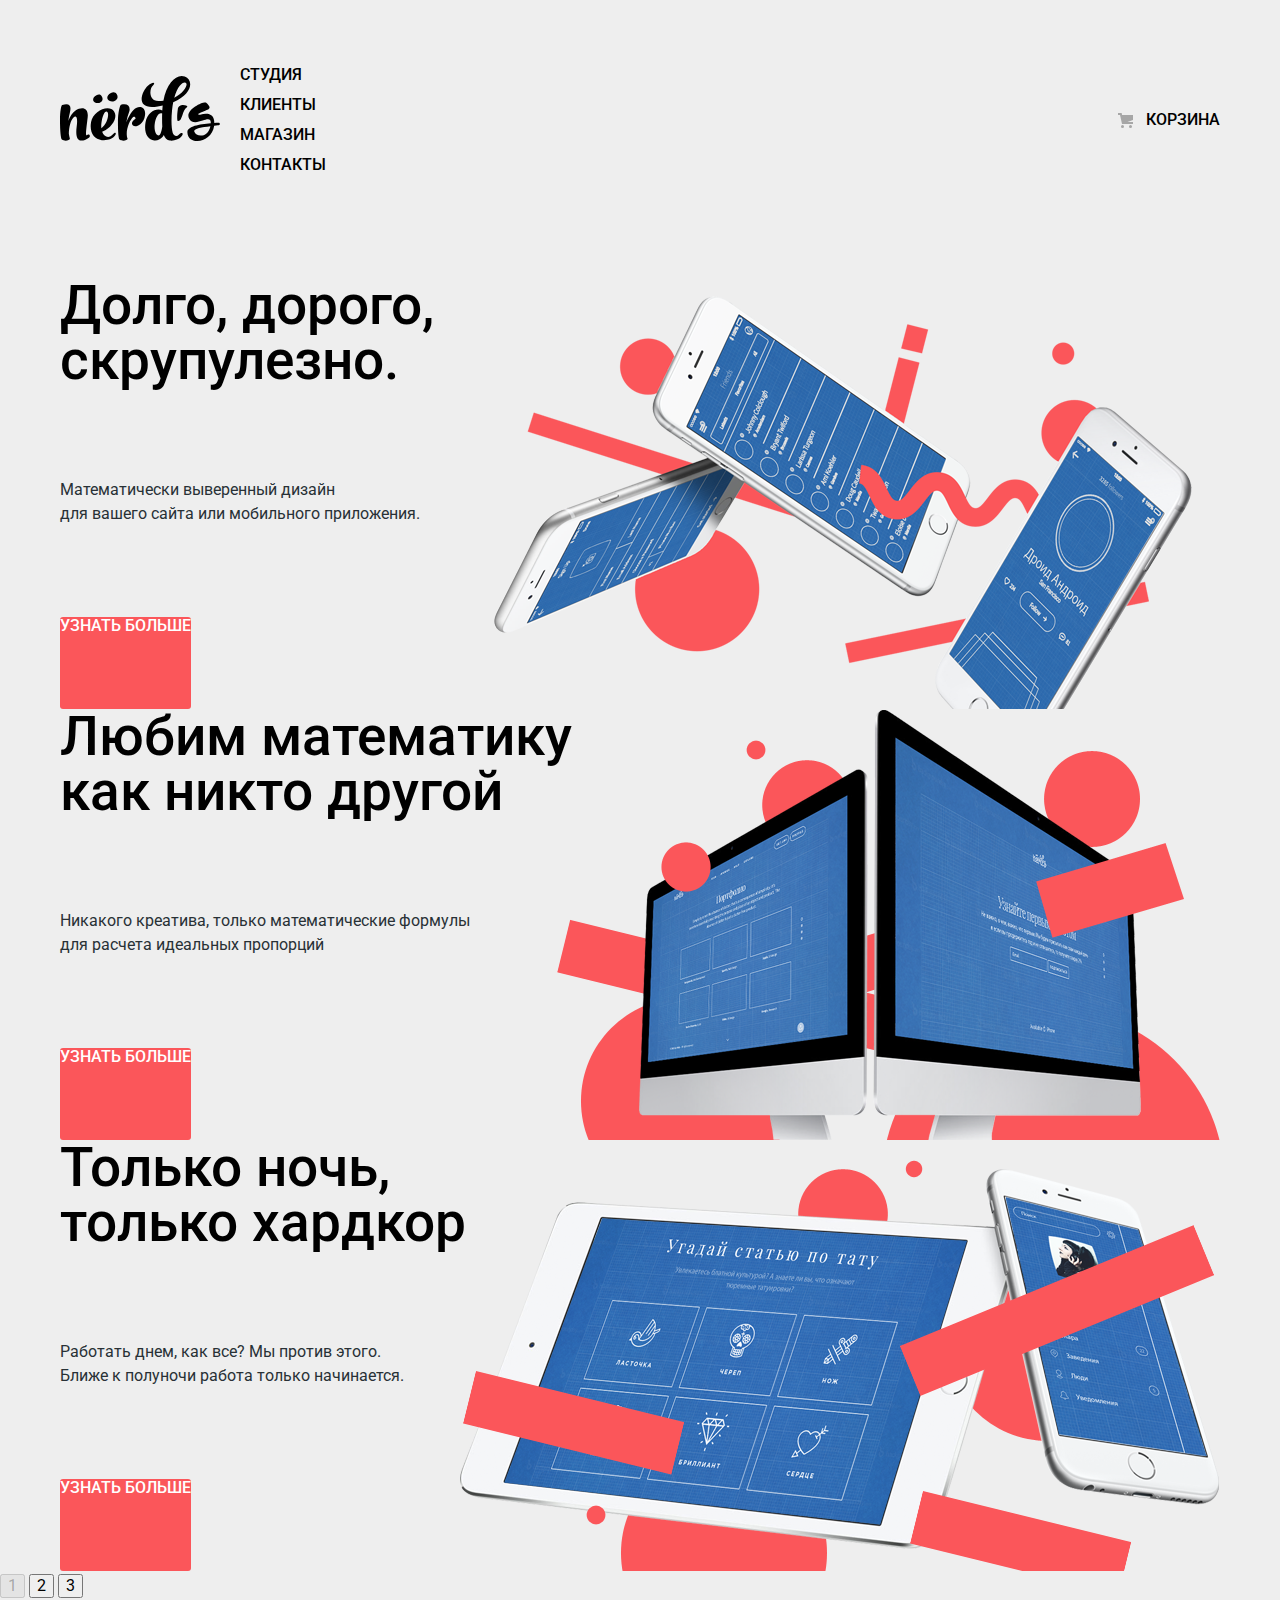
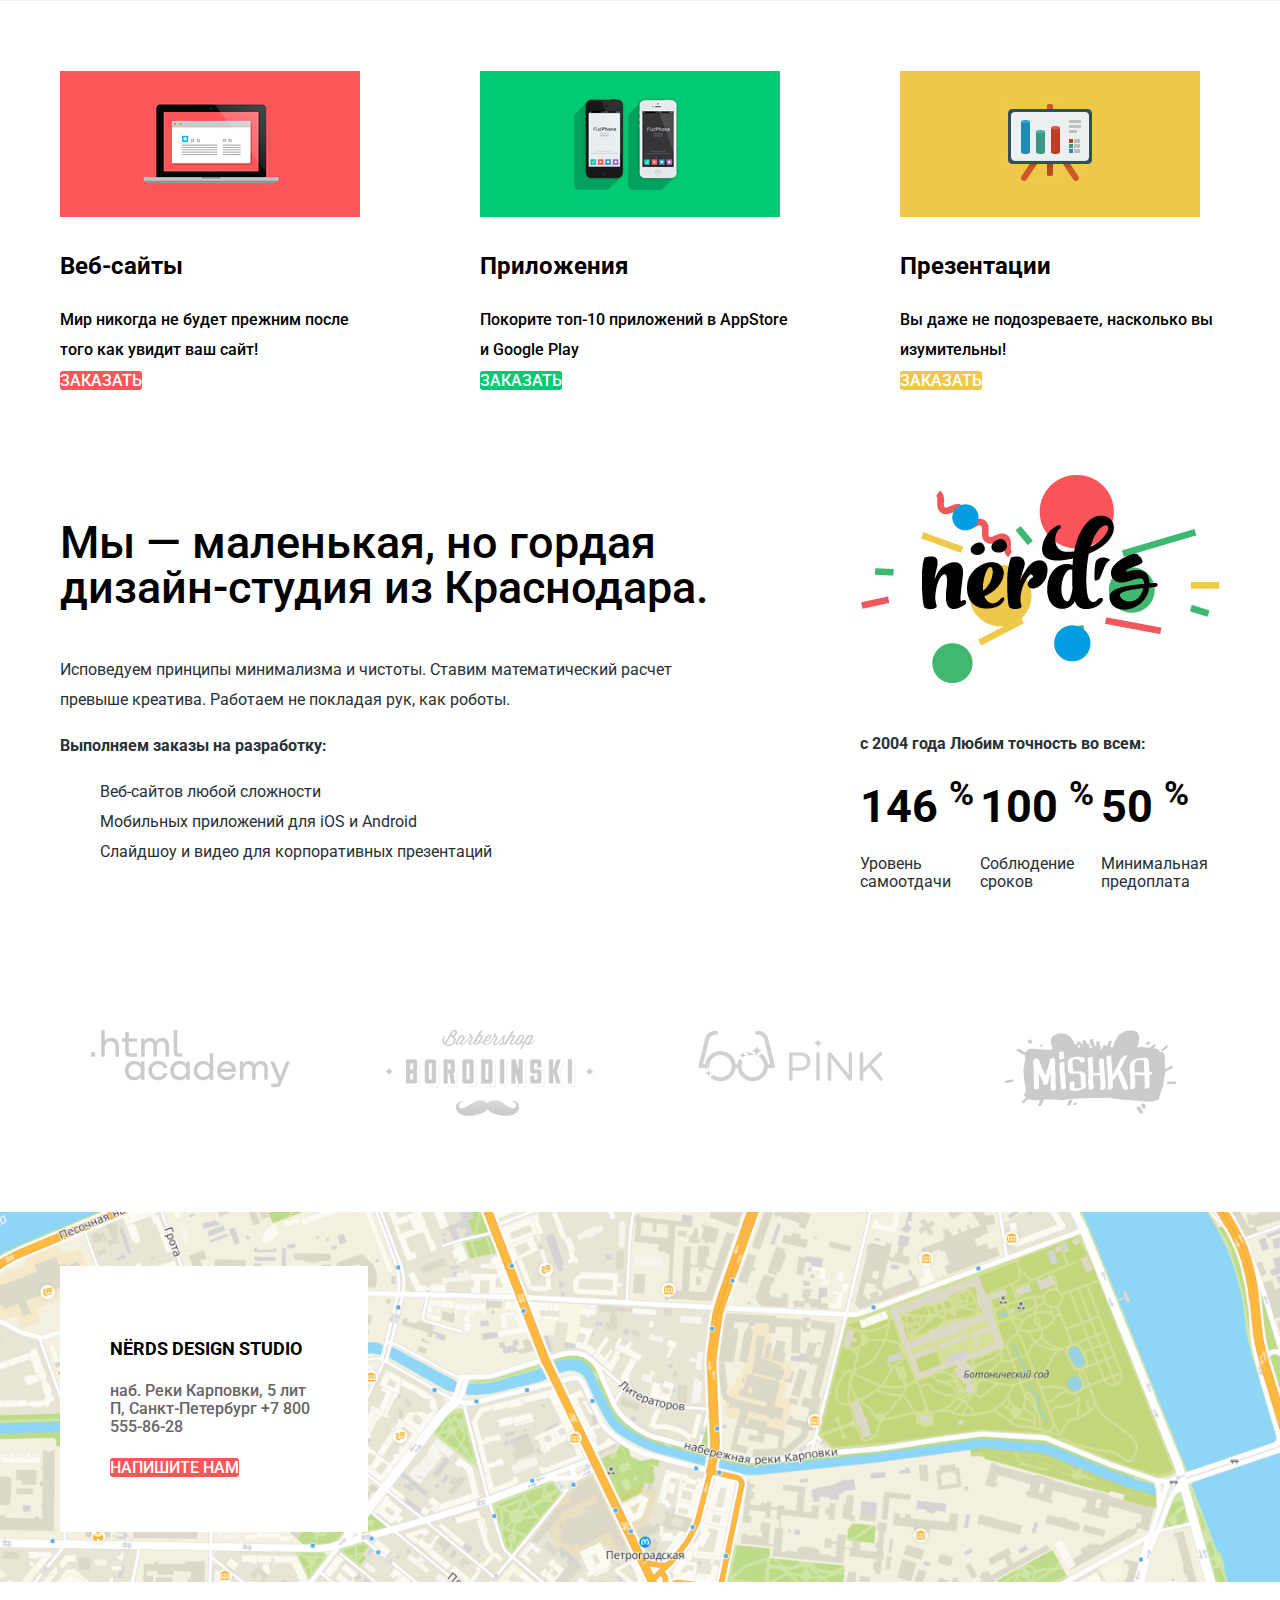
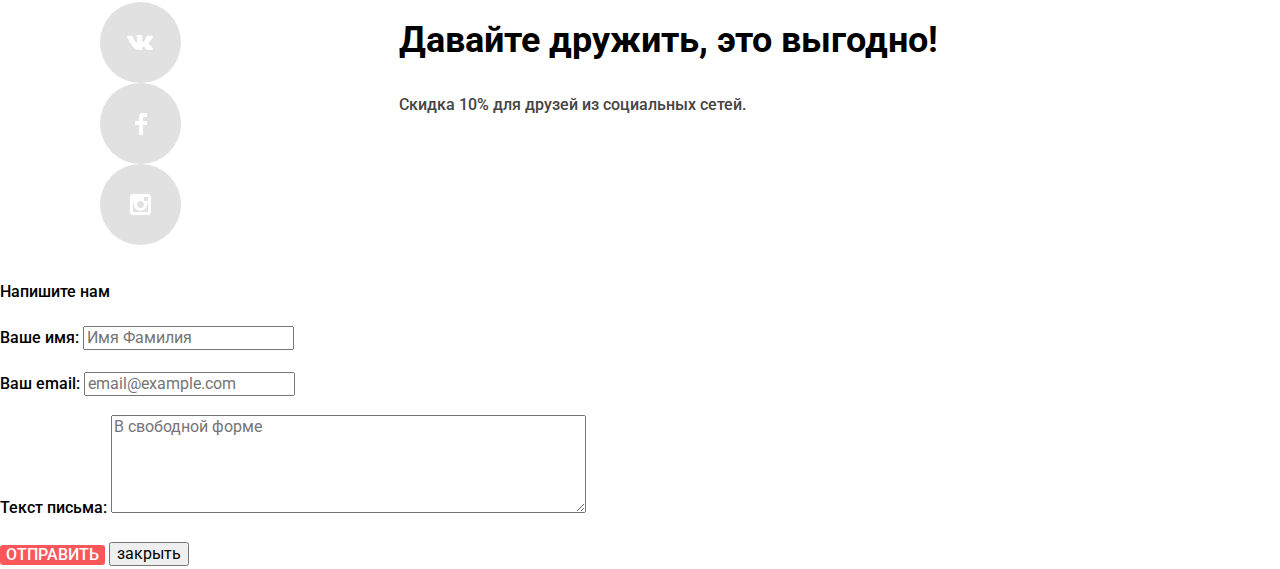
<file: index.html>
<!DOCTYPE html>
<html class="page" lang="ru">

<head>
  <meta charset="utf-8">
  <title>HTML Academy: Нёрдс</title>
  <link rel="icon" href="favicon.ico/16.ico">

  <link rel="preconnect" href="https://fonts.gstatic.com">
  <link href="https://fonts.googleapis.com/css2?family=Roboto:wght@400;500;700&display=swap" rel="stylesheet">

  <link href="/css/normalize.css" rel="stylesheet">
  <link href="/css/style.css" rel="stylesheet">
</head>

<body class="page-body">

  <header class="main-header">
    <nav class="main-navigation container">
      <a class="main-header-logo">
        <img src="/img/icons/nerds-logo.svg" width="160" height="66" alt="лологип нердс">
      </a>
      <ul class="site-navigation">
        <li>
          <a href="blank.html">Студия</a>
        </li>
        <li>
          <a href="blank.html">Клиенты</a>
        </li>
        <li>
          <a href="catalog.html">Магазин</a>
        </li>
        <li>
          <a href="blank.html">Контакты</a>
        </li>
      </ul>
      <div class="user-navigation">
        <a>
          <img src="/img/icons/cart-icon.svg" width="15" height="15">Корзина
        </a>
      </div>
    </nav>

    <ul class="slider container">
      <li class="slider-item slider-item-active">
        <p class="slider-heading">
          Долго, дорого, скрупулезно.
        </p>
        <p class="slider-text">
          Математически выверенный дизайн<br> для вашего сайта или мобильного приложения.
        </p>
        <a class="button" href="catalog.html">УЗНАТЬ БОЛЬШЕ</a>

        <img src="/img/nerds-index-slide1.png" width="760" height="421" alt="три телефона белого цвета">
      </li>

      <li class="slider-item slider-item-active">
        <p class="slider-heading">
          Любим математику<br> как никто другой
        </p>
        <p class="slider-text">
          Никакого креатива, только математические формулы<br> для расчета идеальных пропорций
        </p>
        <a class="button" href="catalog.html">УЗНАТЬ БОЛЬШЕ</a>

        <img src="/img/nerds-index-slide2.png" width="760" height="431" alt="два компьютера">
      </li>

      <li class="slider-item slider-item-active">
        <p class="slider-heading">
          Только ночь,<br> только хардкор
        </p>
        <p class="slider-text">
          Работать днем, как все? Мы против этого.<br> Ближе к полуночи работа только начинается.
        </p>
        <a class="button" href="catalog.html">УЗНАТЬ БОЛЬШЕ</a>

        <img src="/img/nerds-index-slide3.png" width="760" height="431" alt="планшет и телефон с приложением">
      </li>
    </ul>

    <button type="button" class="button-slide button-slide-current" disabled>1</button>
    <button type="button" class="button-slide">2</button>
    <button type="button" class="button-slide">3</button>
  </header>

  <main class="container">

    <h1 class="hidden">Интернет магазин «Nёrds»</h1>

    <section class="feature">

      <h2 class="hidden">услуги</h2>
      <ul class="feature-list">
        <li class="feature-item">
          <img src="/img/illustration-1.jpg" width="300" height="146"
            alt="графический компьютер на фоне красного цвета">
          <h3 class="feature-heading">Веб-сайты</h3>
          <p>
            Мир никогда не будет прежним после того как увидит ваш сайт!
          </p>
          <a class="button" href="blank.html">Заказать</a>
        </li>

        <li class="feature-item">
          <img src="/img/illustration-2.jpg" width="300" height="146" alt="два телефона на фоне зеленого цвета">
          <h3 class="feature-heading">Приложения</h3>
          <p>
            Покорите топ-10 приложений в AppStore и Google Play
          </p>
          <a class="button button-color-green" href="blank.html">Заказать</a>
        </li>

        <li class="feature-item">
          <img src="/img/illustration-3.jpg" width="300" height="146" alt="графический телевизор на фоне желтого цвета">
          <h3 class="feature-heading">Презентации</h3>
          <p>
            Вы даже не подозреваете, насколько вы изумительны!
          </p>
          <a class="button button-color-yellow" href="blank.html">Заказать</a>
        </li>
      </ul>
    </section>


    <section class="about-company">
      <div>
        <h2 class="hidden">о компании</h2>
        <p class="about-company-heading">
          Мы — маленькая, но гордая дизайн-студия из Краснодара.
        </p>

        <p class="about-company-text">
          Исповедуем принципы минимализма и чистоты. Ставим математический расчет превыше креатива. Работаем не покладая
          рук, как роботы.
        </p>
        <p class="about-company-subheading">
          Выполняем заказы на разработку:
        </p>
        <ul class="about-company-list">
          <li class="about-company-item">
            Веб-сайтов любой сложности
          </li>
          <li class="about-company-item">
            Мобильных приложений для iOS и Android
          </li>
          <li class="about-company-item">
            Слайдшоу и видео для корпоративных презентаций
          </li>
        </ul>
      </div>

      <div class="percentage">
        <img src="/img/nerds-illustration.png" width="360" height="208" alt="лологип нердс" class="nerds-img">
        <p class="about-company-subheading">
          с 2004 года Любим точность во всем:
        </p>
        <ul class="percentage-list">
          <li>
            <p class="percentage-item">
              146
              <sup>%</sup>
            </p>

            <p class="percentage-text">
              Уровень самоотдачи
            </p>
          </li>
          <li>
            <p class="percentage-item">
              100
              <sup>%</sup>
            </p>

            <p class="percentage-text">
              Соблюдение сроков
            </p>
          </li>
          <li>
            <p class="percentage-item">
              50
              <sup>%</sup>
            </p>

            <p class="percentage-text">
              Минимальная предоплата
            </p>
          </li>
        </ul>
      </div>
    </section>

    <section>
      <h2 class="hidden">Клиенты</h2>
      <ul class="index-logo">
        <li class="logo-item">
          <a href="#">
            <img src="/img/logo_htmlacademy.png" width="199" height="57" alt="лологип html academy">
          </a>
        </li>

        <li class="logo-item">
          <a href="#">
            <img src="/img/logo-borodinksiy.png" width="209" height="90" alt="логотип барбершоп бородинский">
          </a>
        </li>

        <li class="logo-item">
          <a href="#">
            <img src="/img/logo-pink.png" width="185" height="52" alt="логотип пинк">
          </a>
        </li>

        <li class="logo-item">
          <a href="#">
            <img src="/img/logo-mishka.png" width="173" height="84" alt="лологип мишка">
          </a>
        </li>
      </ul>
    </section>
  </main>

    <footer class="main-footer">
      <section class="contacts">
        <h2 class="hidden">Контакты</h2>
        <div class="contacts-wrapper container">
            <img src="/img/map.png" width="1440" height="416" alt="карта проезда" class="contacts-map">

          <div class="contacts-address">
            <h3 class="footer-address">
              NЁRDS DESIGN STUDIO
            </h3>
            <p class="address">
              наб. Реки Карповки, 5 лит П, Санкт-Петербург
              <a class="footer-phone" href="tel:+78005558628">
                +7 800 555-86-28</a>
            </p>
            <a class="button" href="#">
              Напишите нам
            </a>
           <!--
              <div>
              <img src="/img/map-marker.png" width="231" height="190" alt="значок nerds">
            </div>
           -->

          </div>
        </div>
      </section>

      <section class="footer-social container">
        <h2 class="hidden">социальные сети</h2>
        <ul class="footer-social-list">
          <li>
            <a class="social-button" href="#">
              <img src="/img/icons/vk-icon.svg" width="27" height="15" class="social-icon"
                alt="иконка соц.сети в контакты">
            </a>
          </li>
          <li>
            <a class="social-button" href="#">
              <img src="/img/icons/fb-icon.svg" width="12" height="22" class="social-icon"
                alt="иконка соц.сети фейсбук">
            </a>
          </li>
          <li>
            <a class="social-button" href="#">
              <img src="/img/icons/insta-icon.svg" width="21" height="21" class="social-icon"
                alt=" иконка соц.сети инстаграм">
            </a>
          </li>
        </ul>

        <div>
          <p class="footer-heading">
            Давайте дружить, это выгодно!
          </p>
          <p class="footer-text">
            Скидка 10% для друзей из социальных сетей.
          </p>
        </div>
      </section>
    </footer>



  <section>
    <form class="appointment-form" method="GET" action="https://echo.htmlacademy.ru">
      <p>
        Напишите нам
      </p>
      <p class="appointment-item">
        <label for="name"> Ваше имя:</label>
        <input class="appointment-input" type="text" id="name" name="username" placeholder="Имя Фамилия">
      </p>
      <p class="appointment-item">
        <label for="email">Ваш email:</label>
        <input class="appointment-input" type="email" id="email" name="mail" placeholder="email@example.com ">
      </p>
      <p class="appointment-item">
        <label for="comment">Текст письма:</label>
        <textarea class="appointment-input" type="text" id="comment" name="text-comment" placeholder="В свободной форме"
          rows="5" cols="50"></textarea>
      </p>

      <button type="button" class="button">Отправить</button>
      <button type="button" class="button-close">закрыть</button>
    </form>
  </section>



</body>

</html>
</file>
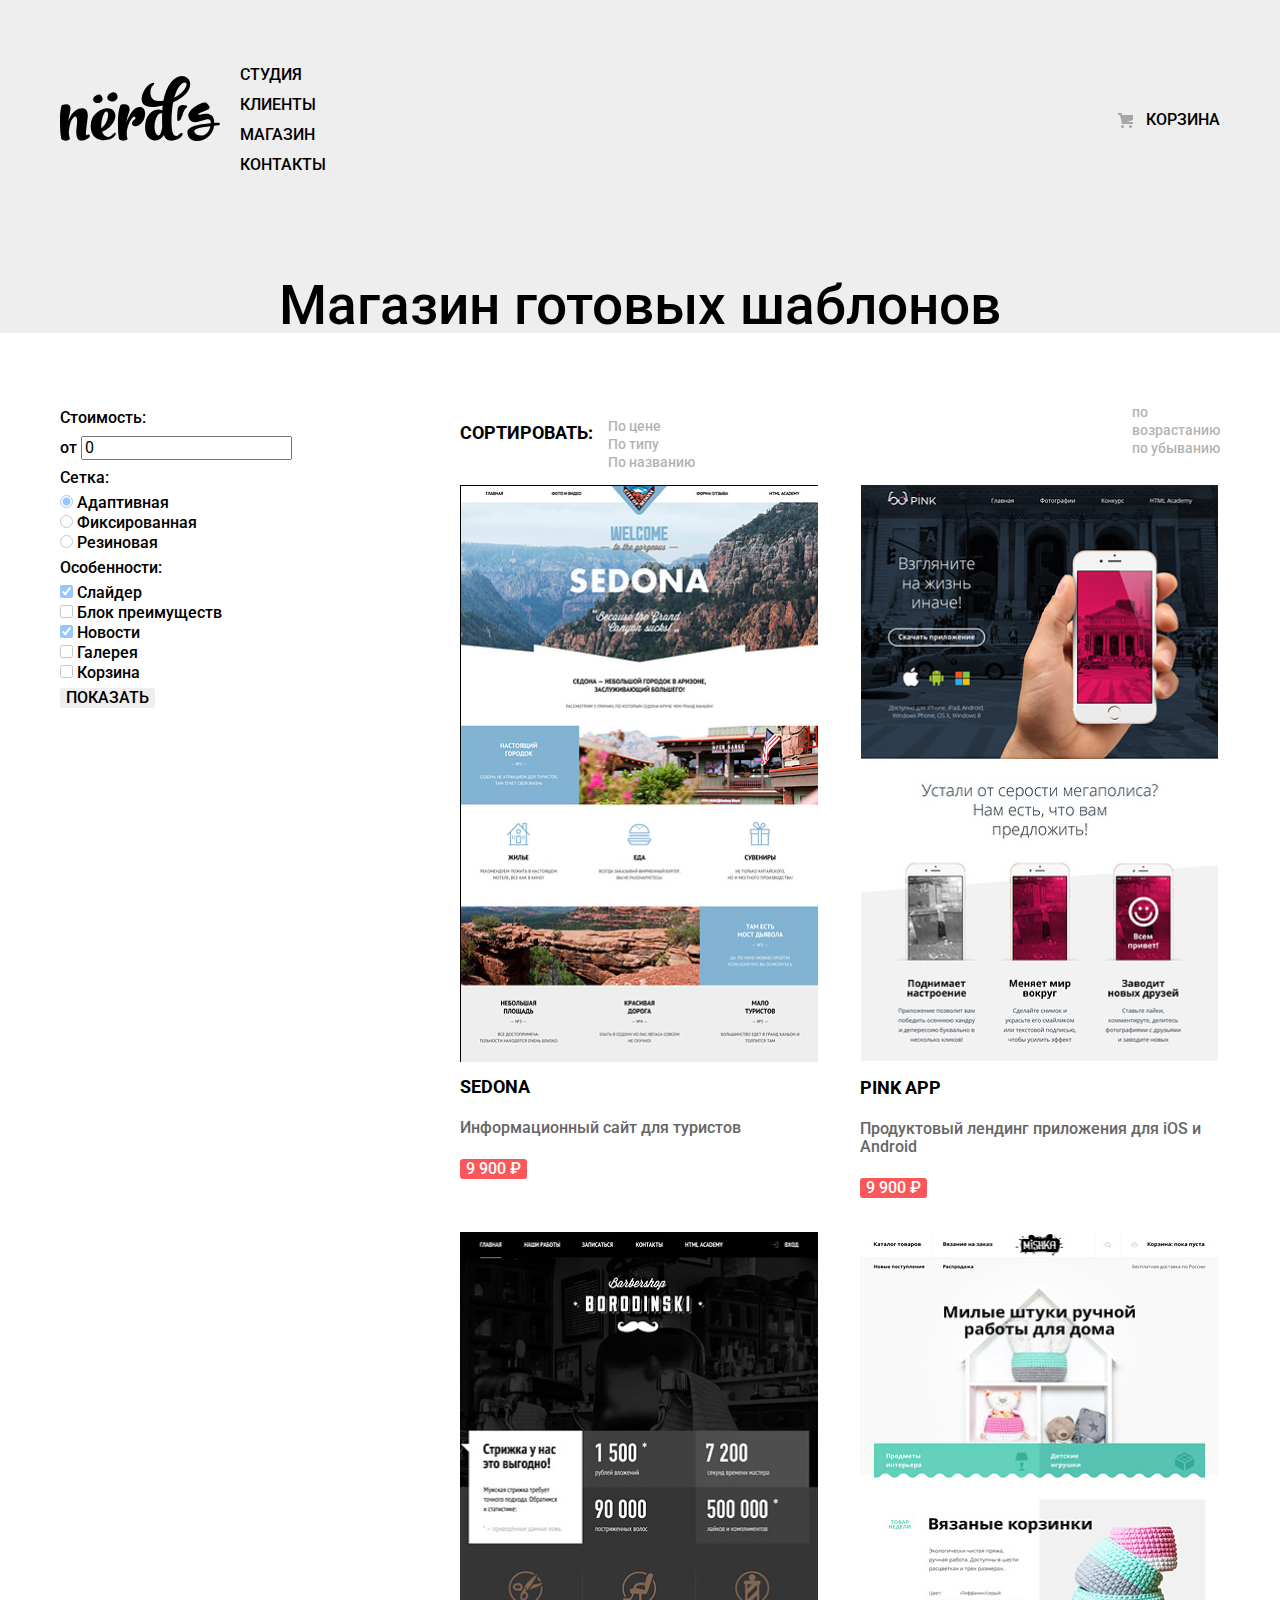
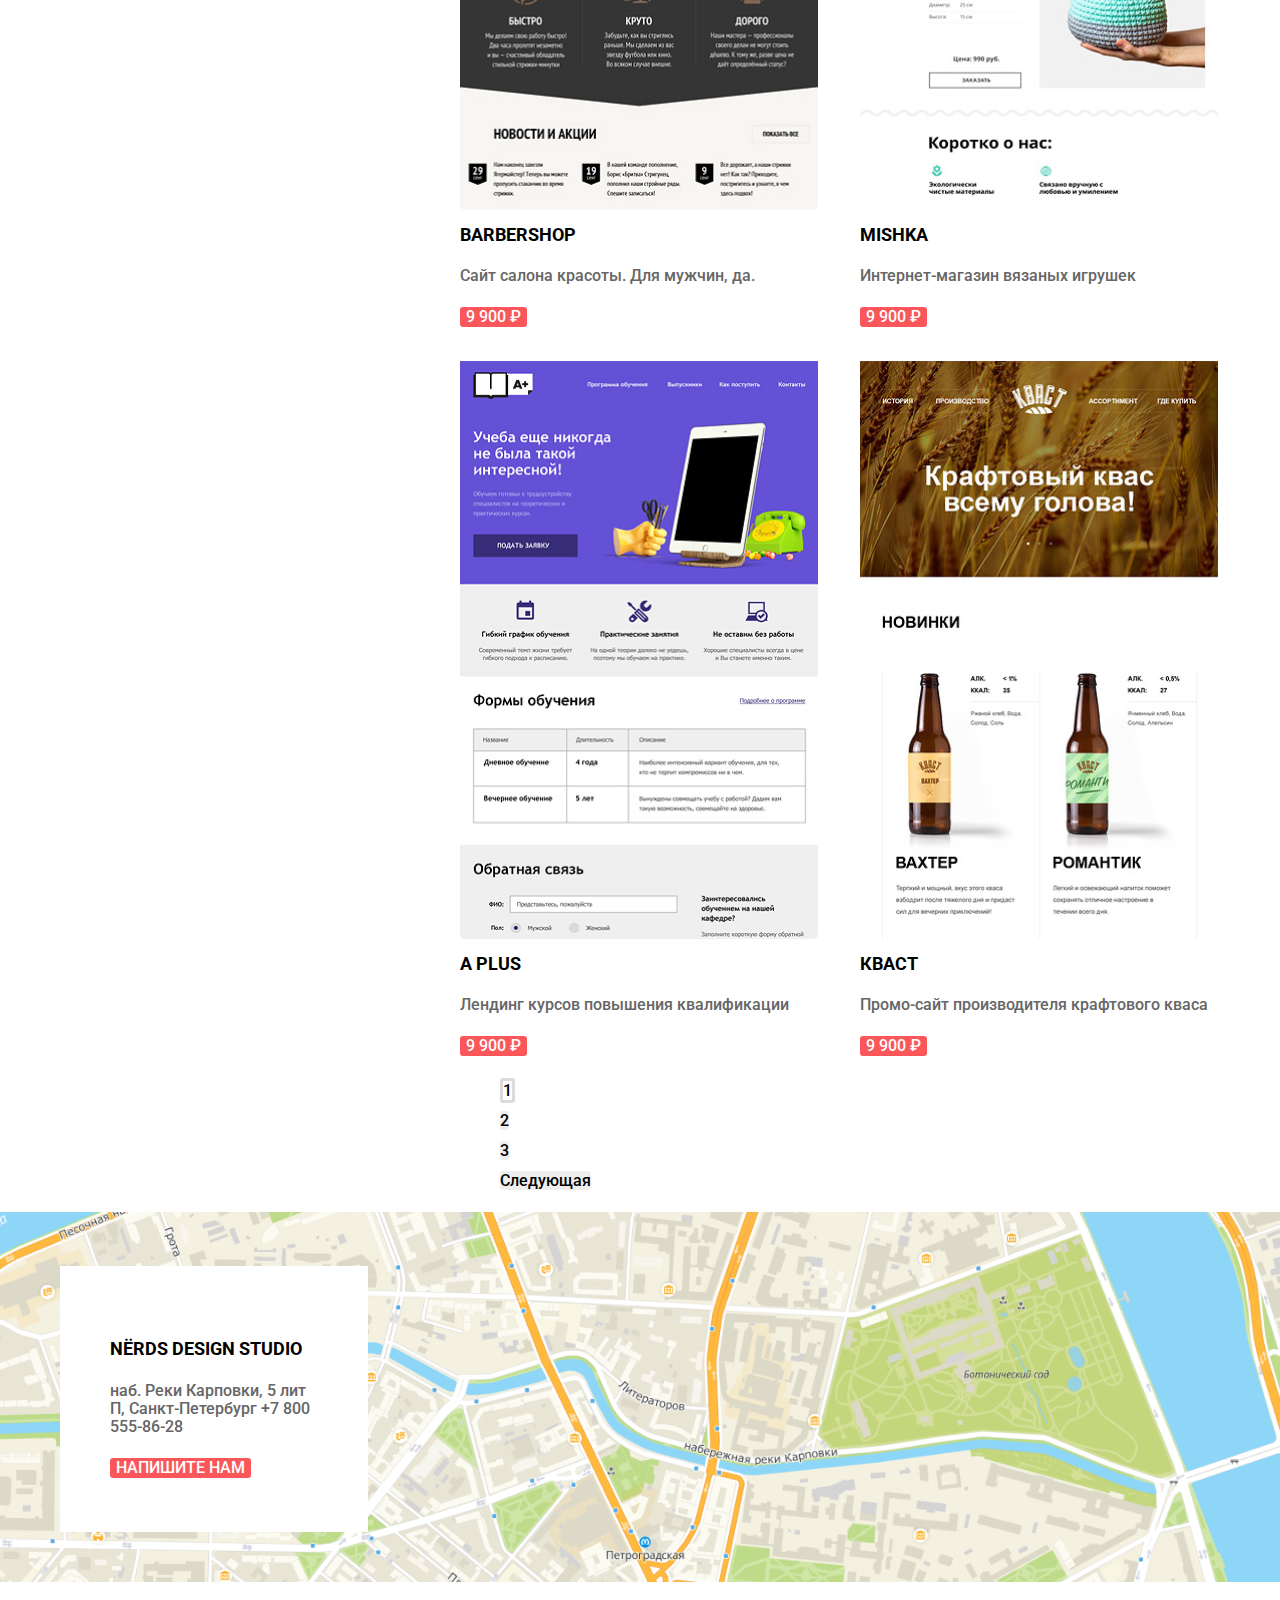
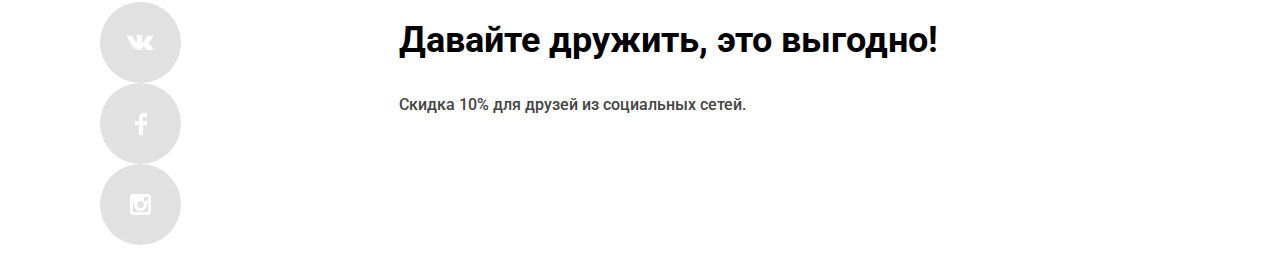
<file: catalog.html>
<!DOCTYPE html>
<html class="page" lang="ru">

<head>
  <meta charset="UTF-8">
  <title>каталог</title>
  <link rel="icon" href="favicon.ico/16.ico">
  <link rel="preconnect" href="https://fonts.gstatic.com">
  <link href="https://fonts.googleapis.com/css2?family=Roboto:wght@400;500;700&display=swap" rel="stylesheet">
  <link href="./css/normalize.css" rel="stylesheet">
  <link href="./css/style.css" rel="stylesheet">
</head>

<body class="page-body">
  <header class="main-header">
    <nav class="main-navigation container">
      <a class="main-header-logo" href="/index.html">
        <img src="/img/icons/nerds-logo.svg" width="160" height="66" alt="лологип нердс">
      </a>
      <ul class="site-navigation">
        <li>
          <a href="blank.html">Студия</a>
        </li>
        <li>
          <a href="blank.html">Клиенты</a>
        </li>
        <li>
          <a href="catalog.html">Магазин</a>
        </li>
        <li>
          <a href="blank.html">Контакты</a>
        </li>
      </ul>
      <div class="user-navigation">
        <a>
          <img src="/img/icons/cart-icon.svg" width="15" height="15">Корзина
        </a>
      </div>
    </nav>

    <h1 class="main-heading container">Магазин готовых шаблонов</h1>
  </header>

  <main class="page-catalog container">
    <section class="filters">
      <h2 class="hidden">Фильтр</h2>
      <form class="filter" method="GET" action="https://echo.htmlacademy.ru">

        <fieldset class="filter-group">
          <legend class="filter-title">Стоимость:</legend>
          <label>
            от
            <input type="number" value="0">
          </label>
        </fieldset>

        <fieldset class="filter-group">
          <legend>Сетка:</legend>
          <ul class="filter-group">
            <li class="filter-option filter-radio">
              <input class="filter-input-radio filter-input" type="radio" id="adaptive-grid" name="layout"
                value="adaptive" checked>
              <label for="adaptive-grid">Адаптивная</label>
            </li>
            <li class="filter-option filter-radio">
              <input class="filter-input-radio filter-input" type="radio" id="fixed-grid" name="layout" value="fixed">
              <label for="fixed-grid">Фиксированная</label>
            </li>
            <li class="filter-option filter-radio">
              <input class="filter-input-radio filter-input" type="radio" id="rubber-grid" name="layout"
                value="rubber">
              <label for="rubber-grid">Резиновая</label>
            </li>
          </ul>
        </fieldset>

        <fieldset class="filter-group">
          <legend>Особенности:</legend>
          <ul class="filter-group">
            <li class="filter-option filter-checkbox">
              <input class="filter-input-checkbox filter-input" type="checkbox" id="slider" name="features" value="slid"
                checked>
              <label for="slider">Слайдер</label>
            </li>
            <li class="filter-option filter-checkbox">
              <input class="filter-input-checkbox filter-input" type="checkbox" id="benefit-blog" name="features"
                value="benefit">
              <label for="benefit-blog">Блок преимуществ</label>
            </li>
            <li class="filter-option filter-checkbox">
              <input class="filter-input-checkbox filter-input" type="checkbox" id="news" name="features" value="new"
                checked>
              <label for="news">Новости</label>
            </li>
            <li class="filter-option filter-checkbox">
              <input class="filter-input-checkbox filter-input" type="checkbox" id="gallery-gallary" name="features"
                value="gallery">
              <label for="gallery-gallary">Галерея</label>
            </li>
            <li class="filter-option filter-checkbox">
              <input class="filter-input-checkbox filter-input" type="checkbox" id="basket-basket" name="features"
                value="basket">
              <label for="basket-basket">Корзина</label>
            </li>
          </ul>
        </fieldset>
        <button type="submit" class="filter-button">ПОКАЗАТЬ</button>
      </form>
    </section>


    <section class="catalog-sorting">
      <h2 class="catalog-title">Сортировать:</h2>
      <ul class="catalog-sorting-list">
        <li>
          <a href="blank.html" class="catalog-sorting-item"> По цене </a>
        </li>
        <li>
          <a href="blank.html" class="catalog-sorting-item"> По типу </a>
        </li>
        <li>
          <a href="blank.html" class="catalog-sorting-item">
            По названию
          </a>
        </li>
      </ul>
      <div>
        <a href="#" class="catalog-sorting-item">по возрастанию</a>
        <a href="#" class="catalog-sorting-item">по убыванию</a>
      </div>
    </section>

    <section class="catalog">
      <h2 class="hidden">каталог</h2>

      <ul class="catalog-list">
        <li class="catalog-item">
          <img src="/img/img-sedona.png" width="358" height="578" alt="главная страница сайта седона">
          <a href="blank.html" class="catalog-heading">Sedona</a>
          <p class="catalog-text">Информационный сайт для туристов</p>
          <button type="button" class="catalog-price button">9 900 ₽</button>
        </li>

        <li class="catalog-item">
          <img src="/img/pinksayt.jpg" width="358" height="578" alt="главная страница сайта марк груп">
          <a href="blank.html" class="catalog-heading">Pink App</a>
          <p class="catalog-text">
            Продуктовый лендинг приложения для iOS и Android
          </p>
          <button type="button" class="catalog-price button">9 900 ₽</button>
        </li>

        <li class="catalog-item">
          <img src="/img/barbershop.jpg" width="358" height="578" alt="главная страница сайта барбершоп">
          <a href="blank.html" class="catalog-heading">Barbershop</a>
          <p class="catalog-text">Сайт салона красоты. Для мужчин, да.</p>
          <button type="button" class="catalog-price button">9 900 ₽</button>
        </li>

        <li class="catalog-item">
          <img src="/img/mishka.jpg" width="358" height="578" alt="главная страница сайта мишка">
          <a href="blank.html" class="catalog-heading">MISHKA</a>
          <p class="catalog-text">Интернет-магазин вязаных игрушек</p>
          <button type="button" class="catalog-price button">9 900 ₽</button>
        </li>

        <li class="catalog-item">
          <img src="/img/a-site.jpg" width="358" height="578" alt="главная страница сайта а плюс">
          <a href="blank.html" class="catalog-heading">A Plus</a>
          <p class="catalog-text">Лендинг курсов повышения квалификации</p>
          <button type="button" class="catalog-price button">9 900 ₽</button>
        </li>

        <li class="catalog-item">
          <img src="/img/kvast.jpg" width="358" height="578" alt="главная страница сайта КВАСТ">
          <a href="blank.html" class="catalog-heading">КВАСТ</a>
          <p class="catalog-text">
            Промо-сайт производителя крафтового кваса
          </p>
          <button type="button" class="catalog-price button">9 900 ₽</button>
        </li>
      </ul>

      <ul class="pagination-list">
        <li class="pagination-item pagination-item-current">
          <a class="pagination-number">1</a>
        </li>
        <li class="pagination-item">
          <a href="#" class="pagination-number">2</a>
        </li>
        <li class="pagination-item">
          <a href="#" class="pagination-number">3</a>
        </li>
        <li class="pagination-item">
          <a href="#" class="pagination-number">Следующая</a>
        </li>
      </ul>
    </section>
  </main>


  <footer class="main-footer">
    <section class="contacts">
      <h2 class="hidden">Контакты</h2>
      <div class="contacts-wrapper container">
          <img src="/img/map.png" width="1440" height="416" alt="карта проезда" class="contacts-map">

        <div class="contacts-address">
          <h3 class="footer-address">
            NЁRDS DESIGN STUDIO
          </h3>
          <p class="address">
            наб. Реки Карповки, 5 лит П, Санкт-Петербург
            <a class="footer-phone" href="tel:+78005558628">
              +7 800 555-86-28</a>
          </p>
          <button class="button" href="#">
            Напишите нам
          </button>
         <!--
            <div>
            <img src="/img/map-marker.png" width="231" height="190" alt="значок nerds">
          </div>
         -->

        </div>
      </div>
    </section>

    <section class="footer-social container">
      <h2 class="hidden">социальные сети</h2>
      <ul class="footer-social-list">
        <li>
          <a class="social-button" href="#">
            <img src="/img/icons/vk-icon.svg" width="27" height="15" class="social-icon"
              alt="иконка соц.сети в контакты">
          </a>
        </li>
        <li>
          <a class="social-button" href="#">
            <img src="/img/icons/fb-icon.svg" width="12" height="22" class="social-icon"
              alt="иконка соц.сети фейсбук">
          </a>
        </li>
        <li>
          <a class="social-button" href="#">
            <img src="/img/icons/insta-icon.svg" width="21" height="21" class="social-icon"
              alt=" иконка соц.сети инстаграм">
          </a>
        </li>
      </ul>

      <div>
        <p class="footer-heading">
          Давайте дружить, это выгодно!
        </p>
        <p class="footer-text">
          Скидка 10% для друзей из социальных сетей.
        </p>
      </div>
    </section>
  </footer>
</body>

</html>
</file>
<file: css/style.css>
:root {
    --basic-gray: #EEEEEE;
    --basic-lighter-gray: #E1E1E1;
    --basic-light-grayer: #B4B9BB;
    --basic-greyer: #DFDFDF;
    --basic-gray-border: #DBDBDB;
    --basic-derker-gray: #D5D5D5;
    --basic-black: #000000;
    --basic-red: #FB565A;
    --basic-dark-red:#E74246;
    --basic-darker-red: #D7373B;
    --basic-green:  #00CA74;
    --basic-dark-green: #00BC6C;
    --basic-darker-green: #00AA62;
    --basic-yellow: #EFC849;
    --basic-dark-yellow: #EAB534;
    --basic-darker-yellow: #E5A722;
    --basic-white: #ffffff;
    --basic-lightgray: #666666;
    --basic-darkgray: #444444;
    --basic-light-black: #283136;
    --basic-black-ckeck-radio: #4D4D4D;

    --special: #663d15;
}

*,
*::before,
*::after {
  box-sizing: border-box;
}

body {
  min-width: 1180px;
  margin: 0;
  padding: 0;
  font-family: "Roboto", Arial, sans-serif;
  font-size: 16px;
  line-height: 24px;
  color: var(--basic-black);
  background-color: var(--basic-white);
  background-position: top center;
  background-repeat: no-repeat;
}

a {
  text-decoration: none;
}

img {
  max-width: 100%;
  height: auto;
}

/* Container */

.container {
  width: 1180px;
  margin: 0 auto;
  padding: 0 10px;
}

/* Grid */

.page {
  height: 100%;
}

.page-body {
  min-height: 100%;
  color: var(--basic-black);
  font-weight: 500;
  line-height: 30px;
  font-size: 16px;
  font-family: "Roboto", Arial, sans-serif;


  grid-template-rows: min-content 1fr min-content;
  align-content: start;
  display: grid;
}

/* logo-block */

.logo-item {
  list-style: none;
  text-align: center;
  padding-top: 30px;
}

.index-logo a {
  opacity: 0.2;
}

.index-logo a:hover {
  opacity: 1;
}

/* Logo */

.index-logo {
  display: grid;
  grid-template-columns: 1fr 1fr 1fr 1fr;
  gap: 40px;
  margin-top: 76px;
  margin-bottom: 82px;
  padding-left: 0;
}

.main-header-logo {
  order: 0;
  justify-self: left;
  margin-top: -14px;
}

.main-header {
  margin-bottom: 70px;
  background-color: var(--basic-gray);
}

.main-header-logo:hover {
 opacity: 0.7;
}

.main-header-logo:active {
 opacity: 0.3;
}


.main-navigation {
  display: grid;
  font-size: 16px;
  line-height: 30px;
  color: var(--basic-black);
  grid-template-columns: 180px 1fr max-content;
  align-items: center;
  margin-top: 60px;
  margin-bottom: 98px;
}

.site-navigation {
  list-style: none;
  margin: 0;
  padding: 0;
}

.site-navigation a,
.user-navigation a {
  text-transform: uppercase;
  color: var(--basic-black);
  font-weight: 500;
  display: grid;
  align-items: center;
  column-gap: 12px;
  grid-template-columns: 16px 1fr;
}

.site-navigation a:hover,
.site-navigation a:focus,
.user-navigation a:hover,
.user-navigation a:focus {
 color: var(--basic-red);
}

/*slider*/

.slider-heading {
  font-weight: 500;
  font-size: 55px;
  line-height: 55px;
  margin: 0;
}

.slider {
  list-style: none;
}

.slider-item {
  display: none;
  grid-template-columns: repeat(12, 1fr);
  column-gap: 40px;
}

.slider-item-active {
  display: grid;
}

.slider-item img {
  position: relative;
  z-index: 0;
  grid-column: 5 / -1;
  grid-row: 1 / 4;
}

.slider-item .button {
  grid-column: 1 / 3;
  grid-row: 3 / 4;
  justify-self: start;
}

.slider-heading {
  grid-column: 1 / 7;
  grid-row: 1 / 2;
}

.slider-text {
  position: relative;
  z-index: 1;
  grid-column: 1 / 7;
  grid-row: 2 / 3;
}

.main-heading {
 line-height: 55px;
 font-size: 55px;
 font-weight: 500;
 text-align: center;
}

.slider-text {
  font-size: 16px;
  line-height: 24px;
  font-weight: normal;
  color: var(--basic-light-black);
}



/* Feature */

.feature {
  margin-bottom: 80px;
}

.feature-item p {
  margin: 0px;
}

.feature-list {
  margin: 0;
  padding: 0;
  display: grid;
  grid-template-columns: 1fr 1fr 1fr;
  gap: 100px;
  list-style: none;
}


.feature-heading {
  font-size: 24px;
  line-height: 30px;
  font-weight: 700;
}

.main-text {
  font-size: 45px;
  line-height: 45px;
}

/* Index columns */

.about-company {
  display: grid;
  grid-template-columns: 1fr 360px;
  gap: 140px;
}

.about-company-heading {
  font-size: 45px;
  line-height: 45px;
  font-weight: 500;
}

/* about-company */

.about-company {
  margin-bottom: 73px;
  margin-left: 0px;
  margin-right: 0px;
}

.about-company-list {
  list-style: none;
}

.about-company-subheading {
  font-weight: 700;
  color: var(--basic-light-black);
}

.about-company-text {
  color: var(--basic-light-black);
  font-weight: 400;
}

.about-company-item {
  color: var(--basic-light-black);
  font-weight: 400;
}

/* percentage */

.nerds-img {
  max-width: 100%;
  height: auto;
  padding-bottom: 20px;
}

.percentage-list {
  list-style: none;
  display: grid;
  grid-template-columns: 1fr 1fr 1fr;
  padding-left: 0px;
  gap: 1px;
}

.percentage-item {
  font-size: 45px;
  line-height: 64px;
  font-weight: 700;
  margin-top: 0;
  margin-bottom: 0;
}

.percentage-text {
  width: 119px;
  height: 37px;
  font-weight: 400;
  line-height: 18px;
  color: var(--basic-light-black);
}



/* Button */

.button {
  font: inherit;
  vertical-align: middle;
  text-transform: uppercase;
  text-align: center;
  line-height: 18px;
  font-size: 16px;
  font-weight: 500;
  border: none;
  border-radius: 3px;
  color: var(--basic-white);
  background-color: var(--basic-red);
}


.button:hover,
.button:focus {
   background-color: var(--basic-dark-red);
}

.button:active {
  background-color: var(--basic-darker-red);
}

.button.disabled,
.button:disabled {
  background-color: var(--basic-darker-red);
}

.button-color-green {
  background-color: var(--basic-green);
}
.button-color-green:hover,
.button-color-green:focus {
  background-color: var(--basic-dark-green)
}

.button-color-green:active {
  color: var(--basic-white);
  background-color: var(--basic-darker-green)
}

.button-color-green.disabled,
.button-color-green:disabled {
  background-color: var(--basic-darker-green);
}

.button-color-yellow {
  background-color: var(--basic-yellow);
}

.button-color-yellow:hover,
.button-color-yellow:focus {
  background-color: var(--basic-dark-yellow)
}

.button-color-yellow:active {
  color: var(--basic-white);
  background-color: var(--basic-darker-yellow);
}

.button-color-yellow.disabled,
.button-color-yellow:disabled {
  background-color: var(--basic-darker-yellow);
}



.social-button {
 border-radius: 50%;
 color: var(--basic-white);
 background-color: var(--basic-lighter-gray) ;
 width: 81px;
 height: 81px;
 display: grid;
 place-content: center;
}

.social-button:hover,
.social-button:focus {
  color: var(--basic-white);
  background-color: var(--basic-dark-red);
}

.social-button:active .social-icon {
  opacity: 0.3;
  background-color: var(--basic-darker-red);
}

/* Main footer */

.contacts {
  position: relative;
  z-index: 0;
  overflow: hidden;
}

.contacts-wrapper {
  padding-top: 54px;
  padding-bottom: 54px;
}

.contacts-map {
position: absolute;
object-fit: cover;
top: 0;
right: 0;
bottom: 0;
left: 0;
z-index: -1;
width: 100%;
}

.contacts-address {
  width: 308px;
  padding: 50px;
  background-color: var(--basic-white);
}

.footer-social {
  justify-self: left;
  outline-offset: -5px;
}

.footer-heading .footer-text {
  margin: 0;
}

.main-footer .footer-social {
  display: grid;
  grid-template-columns: 200px 1fr;
  gap: 139px;
}

.footer-address {
  font-size: 18px;
  line-height: 30px;
}

.footer-social-list {
  list-style: none;
}

.address {
  line-height: 18px;
  color: var(--basic-lightgray);
}

.footer-phone {
  color: var(--basic-lightgray);
}

.footer-heading {
  font-weight: 700;
  font-size: 36px;
  line-height: 36px;
}

.footer-text {
  color: var(--basic-darkgray);
  line-height: 22px;
}

.hidden {
  display: none;
}

/* Form */

.appointment-input:hover {
  outline: none;
  color: var(--basic-light-grayer);
}

.appointment-input:focus {
  color: var(--basic-black);
}

/* невалидное значение */

.appointment-input {
  color: var(--basic-red);
}


/* Каталог */

.site-navigation-catalog-current {
 text-decoration: underline;
 line-height: 30px;
}

/* filters */

.catalog-title {
  font-size: 18px;
  line-height: 30px;
  font-weight: 700;
  text-transform: uppercase;
}

.filter-group {
  border: none;
  margin: 0;
  padding: 0;
}

.filter ul {
 list-style: none;
 line-height: 20px;
}

.filter-input-checkbox {
  opacity: 0.4;
  color: var(--basic-black-ckeck-radio);
}

.filter-input-checkbox:hover {
  opacity: 1;
  color: var(--basic-black-ckeck-radio);
}

.filter-input-radio {
  opacity: 0.4;
  color: var(--basic-black-ckeck-radio);
}

.filter-input-radio:hover {
  opacity: 1;
  color: var(--basic-black-ckeck-radio);
}

.filter-button {
  font-size: 16px;
  line-height: 18px;
  font-weight: 500;
  color: var(--basic-black);
  background-color: var(--basic-gray);
  border-radius: 3px;
  border:none;
}

.filter-button:hover,
.filter-button:focus {
  background-color: var(--basic-greyer);
}

.filter-button:active {
  color: var(--basic-black) ;
  opacity: 0.3;
  background-color: var(--basic-derker-gray) ;
}

 /* Catalog */

.filters {
  grid-row: span 2;
  align-content: start;
}


.catalog-sorting {
  display: grid;
  grid-template-columns: max-content 1fr min-content;
}


.page-catalog {
  display: grid;
  grid-template-columns: 260px 1fr;
  column-gap: 140px;
  align-content: start;
}

.catalog-list {
  margin: 0;
  padding: 0;
 display: grid;
 grid-template-columns: 1fr 1fr;
 column-gap: 40px;
 row-gap: 30px;
}

.catalog-sorting {
  font-size: 14px;
  line-height: 18px;
  column-gap: 15px;
}

.catalog-sorting-list {
 list-style: none;
 padding-left: 0px;
}

.catalog-sorting-item {
  color: var(--basic-black);
  opacity: 0.3;
}

.catalog-sorting-item:hover,
.catalog-sorting-item:focus {
  color: var(--basic-black);
  opacity: 0.6;
}

.catalog-sorting-item:active {
  opacity: 1;
  color: var(--basic-black);
}

 .catalog-list {
  list-style: none;
}

.catalog-heading {
  text-transform: uppercase;
  font-size: 18px;
  line-height: 30px;
  color: var(--basic-black);
  font-weight: 700;
}

.catalog-heading:hover,
.catalog-heading:focus {
 color: var(--basic-red);
}

.catalog-heading:active {
  opacity: 0.3;
  color: var(--basic-black);
}

.catalog-price {
  text-align: center ;
  font-size: 16px;
  line-height: 18px;
  font-weight: 500;
}

.catalog-text {
  font-style: normal;
  font-size: normal;
  line-height: 18px;
  color: var(--basic-lightgray);
}

/* Pagination */

.pagination-list {
  list-style: none;
}

.pagination-item a {
  background-color: var(--basic-gray);
  color: var(--basic-black);
  border-radius: 3px;
  text-align: center;
  font-weight: 500;
}

.pagination-item a:hover,
.pagination-item a:focus {
  background-color: var(--basic-greyer);
}

.pagination-item:active .pagination-number {
  opacity: 0.3;
  background-color: var(--basic-derker-gray);
}

.pagination-item-current a,
.pagination-item-current a:hover,
.pagination-item-current a:focus,
.pagination-item-current a:active {
  color: var(--basic-black);
  background-color: var(--basic-white);
  border: 3px solid var(--basic-gray-border)
}
</file>
